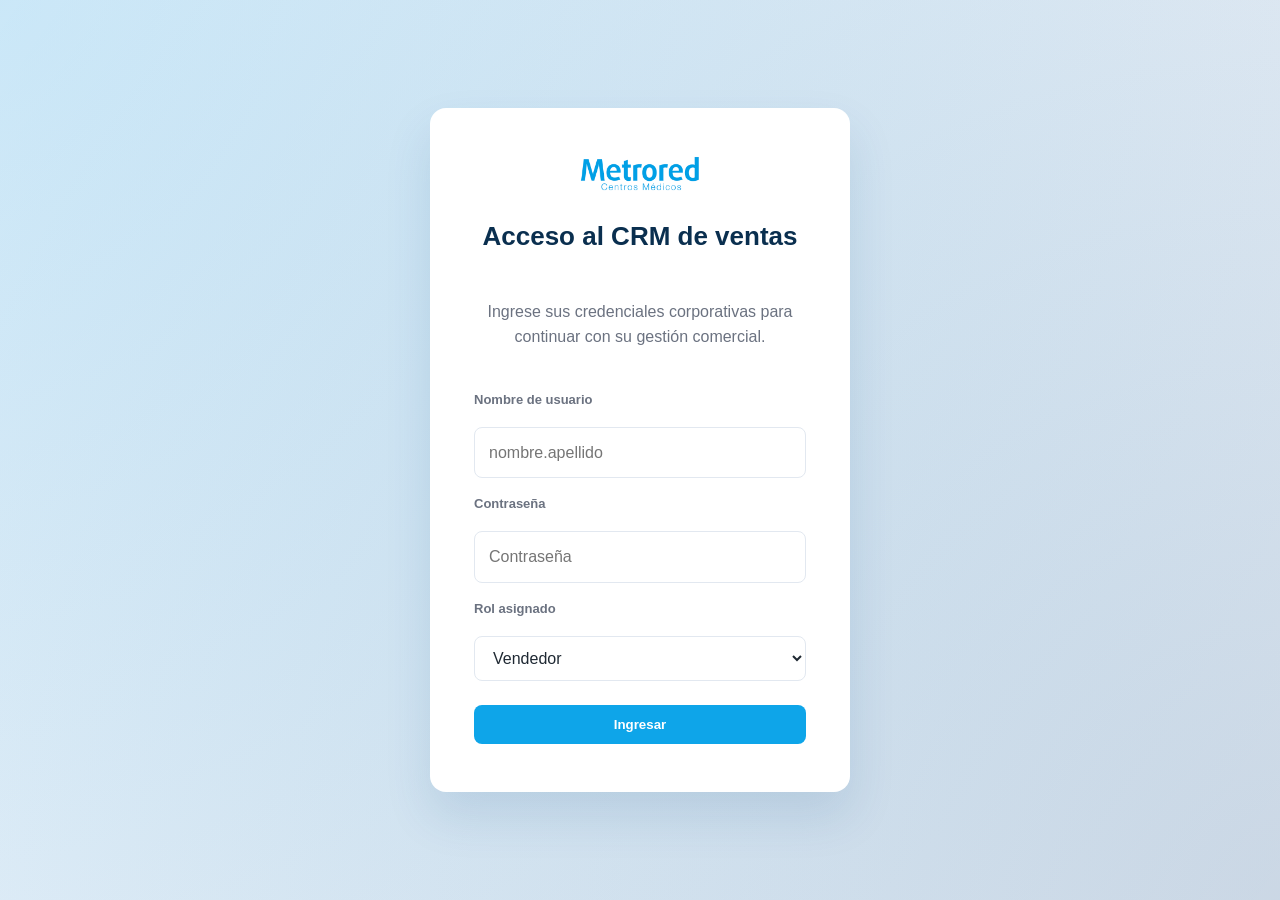
<file: index.html>
<!DOCTYPE html>
<html lang="es">
<head>
  <meta charset="UTF-8">
  <title>SSO CRM – Inicio de sesión</title>
  <link rel="stylesheet" href="style.css">
</head>
<body class="login-page" data-page="login">
  <div class="login-container">
    <img src="img/logo.png" alt="Metrored logo" class="login-logo">
    <h1>Acceso al CRM de ventas</h1>
    <p>Ingrese sus credenciales corporativas para continuar con su gestión comercial.</p>
    <form id="login-form" class="login-form">
      <label for="user-name">Nombre de usuario</label>
      <input type="text" id="user-name" placeholder="nombre.apellido" required>
      <label for="user-password">Contraseña</label>
      <input type="password" id="user-password" placeholder="Contraseña" required>
      <label for="user-role">Rol asignado</label>
      <select id="user-role">
        <option value="seller">Vendedor</option>
        <option value="admin">Administrador</option>
        <option value="control">Control</option>
      </select>
      <button type="submit" class="btn-primary">Ingresar</button>
    </form>
  </div>
  <script src="tariff.js"></script>
  <script src="data.js"></script>
  <script src="util.js"></script>
  <script>
    const loginForm = document.getElementById('login-form');
    loginForm.addEventListener('submit', function (evt) {
      evt.preventDefault();
      const name = document.getElementById('user-name').value.trim();
      const password = document.getElementById('user-password').value;
      const role = document.getElementById('user-role').value;
      if (!name || !password) {
        UI.showError('Por favor ingrese su nombre y contraseña');
        return;
      }
      const user = DataStore.authenticateUser(name, password);
      if (!user) {
        UI.showError('Credenciales inválidas');
        return;
      }
      if (user.role !== role) {
        UI.showWarning('El rol seleccionado no coincide con sus credenciales');
        return;
      }
      // Save current user without password
      DataStore.setCurrentUser({ name: user.name, role: user.role });
      UI.showSuccess('Inicio de sesión exitoso');
      // Redirect based on role
      if (user.role === 'admin') {
        window.location.href = 'admin.html';
      } else if (user.role === 'control') {
        window.location.href = 'logs.html';
      } else {
        window.location.href = 'dashboard.html';
      }
    });
  </script>
</body>
</html>
</file>
<file: style.css>
/*
 * Professional styling for SSO CRM Ultimate.
 *
 * Provides a polished visual system inspired by enterprise CRMs:
 * sidebar navigation, page headers, cards, responsive data tables
 * and consistent form controls. All modules share the same
 * components to deliver a cohesive user experience.
 */

:root {
  --color-brand: #0f4c81;
  --color-brand-strong: #0a2f4f;
  --color-brand-soft: #dce9f7;
  --color-accent: #0ea5e9;
  --color-accent-strong: #0284c7;
  --color-surface: #ffffff;
  --color-canvas: #f4f6fb;
  --color-text: #1f2933;
  --color-muted: #6b7280;
  --color-border: #e2e8f0;
  --color-success: #0f766e;
  --color-warning: #f59e0b;
  --color-error: #dc2626;
  --radius-lg: 16px;
  --radius-md: 12px;
  --radius-sm: 8px;
  --shadow-md: 0 24px 48px rgba(15, 76, 129, 0.12);
  --shadow-sm: 0 12px 32px rgba(15, 23, 42, 0.08);
  --transition: 0.2s ease;
}

*, *::before, *::after {
  box-sizing: border-box;
}

body {
  margin: 0;
  min-height: 100vh;
  font-family: 'Inter', 'Segoe UI', Tahoma, sans-serif;
  background-color: var(--color-canvas);
  color: var(--color-text);
  line-height: 1.6;
}

a {
  color: inherit;
  text-decoration: none;
}

a:hover {
  text-decoration: none;
}

img {
  max-width: 100%;
  display: block;
}

h1, h2, h3, h4 {
  color: var(--color-brand-strong);
  margin-top: 0;
}

p {
  margin-top: 0;
  color: var(--color-text);
}

/* Application shell */
.layout,
.app-shell {
  display: flex;
  min-height: 100vh;
  background: var(--color-canvas);
}

.sidebar {
  width: 264px;
  background: linear-gradient(180deg, var(--color-brand-strong) 0%, #0b1f3a 100%);
  color: #f8fafc;
  display: flex;
  flex-direction: column;
  padding: 32px 24px;
}

.sidebar__brand {
  display: flex;
  align-items: center;
  gap: 12px;
  margin-bottom: 32px;
}

.sidebar__brand img {
  width: 44px;
  height: 44px;
  border-radius: 12px;
  object-fit: contain;
  background: rgba(255, 255, 255, 0.1);
  padding: 6px;
}

.sidebar__title {
  font-size: 18px;
  font-weight: 600;
  margin: 0;
}

.sidebar__subtitle {
  font-size: 13px;
  color: rgba(255, 255, 255, 0.7);
  margin: 0;
}

.sidebar__nav {
  display: flex;
  flex-direction: column;
  gap: 6px;
}

.sidebar__nav-link {
  display: flex;
  align-items: center;
  gap: 10px;
  padding: 12px 14px;
  border-radius: var(--radius-sm);
  color: inherit;
  font-weight: 500;
  transition: padding-left var(--transition), background var(--transition), color var(--transition);
}

.sidebar__nav-link:hover {
  background: rgba(255, 255, 255, 0.14);
  padding-left: 18px;
}

.sidebar__nav-link.active {
  background: rgba(14, 165, 233, 0.18);
  color: #ffffff;
  box-shadow: inset 3px 0 0 rgba(14, 165, 233, 0.9);
}

.sidebar__footer {
  margin-top: auto;
  padding-top: 32px;
  border-top: 1px solid rgba(255, 255, 255, 0.14);
}

.sidebar__logout {
  width: 100%;
  display: inline-flex;
  justify-content: center;
  align-items: center;
  gap: 8px;
  padding: 12px;
  background: rgba(255, 255, 255, 0.12);
  color: #ffffff;
  border: 1px solid rgba(255, 255, 255, 0.24);
  border-radius: var(--radius-sm);
  cursor: pointer;
  transition: background var(--transition), border-color var(--transition);
}

.sidebar__logout:hover {
  background: rgba(255, 255, 255, 0.22);
  border-color: rgba(255, 255, 255, 0.4);
}

.main-content,
.app-content {
  flex: 1;
  display: flex;
  flex-direction: column;
  min-height: 100vh;
  background: var(--color-canvas);
}

.topbar {
  display: flex;
  justify-content: space-between;
  align-items: flex-start;
  padding: 32px 40px 18px;
  background: var(--color-canvas);
  border-bottom: 1px solid var(--color-border);
  gap: 20px;
}

.topbar__titles {
  display: flex;
  flex-direction: column;
  gap: 6px;
}

.topbar__eyebrow {
  margin: 0;
  text-transform: uppercase;
  font-size: 12px;
  letter-spacing: 0.12em;
  color: var(--color-muted);
}

.page-title {
  margin: 0;
  font-size: 28px;
  font-weight: 700;
}

.page-subtitle {
  margin: 0;
  font-size: 15px;
  color: var(--color-muted);
  max-width: 640px;
}

.topbar__meta {
  display: flex;
  flex-direction: column;
  align-items: flex-end;
  gap: 8px;
  min-width: 160px;
}

.user-info {
  font-weight: 600;
  color: var(--color-brand);
}

.topbar__meta-hint {
  font-size: 12px;
  color: var(--color-muted);
  text-align: right;
}

.page-content {
  flex: 1;
  padding: 32px 40px 48px;
  display: flex;
  flex-direction: column;
  gap: 28px;
}

.page-section {
  background: var(--color-surface);
  border-radius: var(--radius-lg);
  box-shadow: var(--shadow-sm);
  padding: 24px 28px;
  display: flex;
  flex-direction: column;
  gap: 24px;
}

.section-header {
  display: flex;
  justify-content: space-between;
  align-items: flex-start;
  gap: 16px;
  flex-wrap: wrap;
}

.section-title {
  margin: 0;
  font-size: 20px;
  font-weight: 600;
}

.section-subtitle {
  margin: 0;
  color: var(--color-muted);
  font-size: 14px;
  max-width: 640px;
}

.section-actions {
  display: flex;
  gap: 10px;
  flex-wrap: wrap;
}

/* KPI cards */
.kpis {
  display: grid;
  grid-template-columns: repeat(auto-fit, minmax(220px, 1fr));
  gap: 20px;
}

.kpi-card {
  background: linear-gradient(135deg, rgba(14, 165, 233, 0.12) 0%, rgba(14, 165, 233, 0.04) 100%);
  border-radius: var(--radius-md);
  border: 1px solid rgba(14, 165, 233, 0.18);
  padding: 22px;
  box-shadow: var(--shadow-sm);
  display: flex;
  flex-direction: column;
  gap: 10px;
}

.kpi-card h4 {
  margin: 0;
  font-size: 13px;
  text-transform: uppercase;
  letter-spacing: 0.08em;
  color: var(--color-muted);
}

.kpi-card p {
  margin: 0;
  font-size: 32px;
  font-weight: 700;
  color: var(--color-brand);
}

/* Charts */
.charts {
  display: grid;
  grid-template-columns: repeat(auto-fit, minmax(280px, 1fr));
  gap: 20px;
}

.chart-box {
  background: var(--color-surface);
  border-radius: var(--radius-md);
  box-shadow: var(--shadow-sm);
  border: 1px solid var(--color-border);
  padding: 24px;
}

/* Tables */
.table-wrapper {
  width: 100%;
  overflow-x: auto;
}

table {
  width: 100%;
  border-collapse: collapse;
  min-width: 640px;
}

th, td {
  padding: 14px 16px;
  text-align: left;
}

thead th {
  font-size: 12px;
  text-transform: uppercase;
  letter-spacing: 0.08em;
  color: var(--color-muted);
  background: #f8fafc;
  border-bottom: 1px solid var(--color-border);
}

tbody td {
  border-bottom: 1px solid var(--color-border);
  background: var(--color-surface);
}

tbody tr:hover td {
  background: #f1f5f9;
}

.table-controls {
  display: flex;
  flex-wrap: wrap;
  gap: 14px;
  align-items: flex-end;
}

/* Forms */
form {
  display: grid;
  gap: 16px;
}

.form-grid {
  grid-template-columns: repeat(auto-fit, minmax(220px, 1fr));
}

label {
  font-size: 13px;
  font-weight: 600;
  color: var(--color-muted);
}

input[type="text"],
input[type="number"],
input[type="email"],
input[type="date"],
input[type="password"],
select,
textarea {
  width: 100%;
  padding: 12px 14px;
  border-radius: var(--radius-sm);
  border: 1px solid var(--color-border);
  background: #ffffff;
  color: var(--color-text);
  font: inherit;
  transition: border var(--transition), box-shadow var(--transition);
}

input:focus,
select:focus,
textarea:focus {
  outline: none;
  border-color: var(--color-accent);
  box-shadow: 0 0 0 4px rgba(14, 165, 233, 0.18);
}

textarea {
  min-height: 140px;
  resize: vertical;
}

/* Buttons */
.btn-primary {
  background: var(--color-accent);
  color: #ffffff;
  border: none;
  border-radius: var(--radius-sm);
  padding: 12px 18px;
  font-weight: 600;
  cursor: pointer;
  transition: background var(--transition), box-shadow var(--transition);
  display: inline-flex;
  align-items: center;
  justify-content: center;
  gap: 8px;
}

.btn-primary:hover {
  background: var(--color-accent-strong);
  box-shadow: 0 12px 24px rgba(14, 165, 233, 0.25);
}

.btn-secondary {
  background: transparent;
  color: var(--color-text);
  border: 1px solid var(--color-border);
  border-radius: var(--radius-sm);
  padding: 12px 18px;
  font-weight: 600;
  cursor: pointer;
  transition: border var(--transition), background var(--transition);
  display: inline-flex;
  align-items: center;
  justify-content: center;
  gap: 8px;
}

.btn-secondary:hover {
  border-color: var(--color-accent);
  background: rgba(14, 165, 233, 0.12);
}

.btn-action {
  background: transparent;
  color: var(--color-brand);
  border: 1px solid var(--color-border);
  border-radius: var(--radius-sm);
  padding: 8px 14px;
  font-size: 13px;
  font-weight: 600;
  cursor: pointer;
  transition: background var(--transition), border-color var(--transition);
}

.btn-action:hover {
  background: rgba(14, 165, 233, 0.14);
  border-color: var(--color-accent);
}

.input-compact {
  max-width: 160px;
}

.stack-sm {
  display: flex;
  flex-direction: column;
  gap: 12px;
}

.margin-row,
.pref-row {
  display: flex;
  align-items: center;
  justify-content: space-between;
  gap: 12px;
  padding: 12px 16px;
  border: 1px solid var(--color-border);
  border-radius: var(--radius-sm);
  background: #f8fafc;
}

.margin-row input {
  max-width: 140px;
}

.pref-row label {
  display: flex;
  align-items: center;
  gap: 12px;
  width: 100%;
  color: var(--color-text);
  font-weight: 500;
}

.visually-hidden {
  position: absolute;
  width: 1px;
  height: 1px;
  padding: 0;
  margin: -1px;
  overflow: hidden;
  clip: rect(0, 0, 0, 0);
  white-space: nowrap;
  border: 0;
}

.is-hidden {
  display: none !important;
}

/* Badges */
.badge {
  display: inline-flex;
  align-items: center;
  justify-content: center;
  padding: 6px 12px;
  border-radius: 999px;
  font-size: 12px;
  font-weight: 600;
  letter-spacing: 0.06em;
  text-transform: uppercase;
}

.badge.pending {
  background: rgba(245, 158, 11, 0.18);
  color: var(--color-warning);
}

.badge.approved {
  background: rgba(15, 118, 110, 0.18);
  color: var(--color-success);
}

.badge.rejected {
  background: rgba(220, 38, 38, 0.18);
  color: var(--color-error);
}

.badge.open {
  background: rgba(14, 165, 233, 0.18);
  color: var(--color-accent-strong);
}

.badge.done {
  background: rgba(15, 118, 110, 0.18);
  color: var(--color-success);
}

/* Pipeline board */
.pipeline-board {
  display: grid;
  grid-template-columns: repeat(auto-fit, minmax(240px, 1fr));
  gap: 20px;
}

.pipeline-column {
  background: var(--color-surface);
  border-radius: var(--radius-md);
  border: 1px solid var(--color-border);
  padding: 20px;
  box-shadow: var(--shadow-sm);
  display: flex;
  flex-direction: column;
  gap: 14px;
  min-height: 320px;
}

.pipeline-column h4 {
  margin: 0;
  font-size: 16px;
  color: var(--color-brand);
}

.lead-card {
  background: var(--color-brand-soft);
  border-radius: var(--radius-sm);
  border: 1px solid rgba(14, 165, 233, 0.28);
  padding: 14px;
  display: flex;
  flex-direction: column;
  gap: 8px;
  font-size: 14px;
}

.lead-card p {
  margin: 0;
  color: var(--color-brand-strong);
}

.lead-card button {
  align-self: flex-start;
}

/* Toast notifications */
.toast-container {
  position: fixed;
  top: 24px;
  right: 24px;
  display: flex;
  flex-direction: column;
  gap: 12px;
  z-index: 2000;
}

.toast {
  background: var(--color-brand-strong);
  color: #ffffff;
  padding: 14px 20px;
  border-radius: var(--radius-sm);
  min-width: 240px;
  box-shadow: var(--shadow-sm);
  opacity: 0;
  transform: translateY(-12px);
  transition: opacity 0.25s ease, transform 0.25s ease;
  border-left: 4px solid var(--color-accent);
}

.toast.is-visible {
  opacity: 1;
  transform: translateY(0);
}

.toast--success {
  border-left-color: var(--color-success);
}

.toast--error {
  border-left-color: var(--color-error);
}

.toast--warning {
  border-left-color: var(--color-warning);
}

/* Login page */
.login-page {
  min-height: 100vh;
  display: flex;
  align-items: center;
  justify-content: center;
  padding: 48px 24px;
  background: radial-gradient(circle at top left, rgba(14, 165, 233, 0.18), transparent),
    radial-gradient(circle at bottom right, rgba(15, 76, 129, 0.18), transparent),
    var(--color-canvas);
}

.login-container {
  background: var(--color-surface);
  border-radius: var(--radius-lg);
  box-shadow: var(--shadow-md);
  padding: 48px 44px;
  width: min(420px, 100%);
  display: flex;
  flex-direction: column;
  gap: 24px;
}

.login-container .login-logo {
  width: 120px;
  margin: 0 auto;
}

.login-container h1 {
  font-size: 26px;
  font-weight: 700;
  text-align: center;
}

.login-container p {
  text-align: center;
  color: var(--color-muted);
}

.login-form {
  display: grid;
  gap: 16px;
}

.login-form button {
  width: 100%;
  margin-top: 8px;
}

/* Worksheet */
#worksheet-container {
  display: grid;
  gap: 20px;
}

/* Responsive adjustments */
@media (max-width: 1024px) {
  .layout,
  .app-shell {
    flex-direction: column;
  }

  .sidebar {
    width: 100%;
    flex-direction: row;
    align-items: center;
    justify-content: space-between;
    padding: 20px;
  }

  .sidebar__brand {
    margin-bottom: 0;
  }

  .sidebar__nav {
    flex-direction: row;
    flex-wrap: wrap;
    gap: 10px;
  }

  .sidebar__nav-link {
    padding: 10px 12px;
  }

  .sidebar__footer {
    margin-top: 20px;
    padding-top: 20px;
    border-top: none;
  }

  .main-content,
  .app-content {
    min-height: unset;
  }
}

@media (max-width: 768px) {
  .topbar {
    padding: 24px;
  }

  .page-content {
    padding: 24px;
  }

  table {
    min-width: 520px;
  }

  .login-container {
    padding: 36px 28px;
  }
}
</file>
